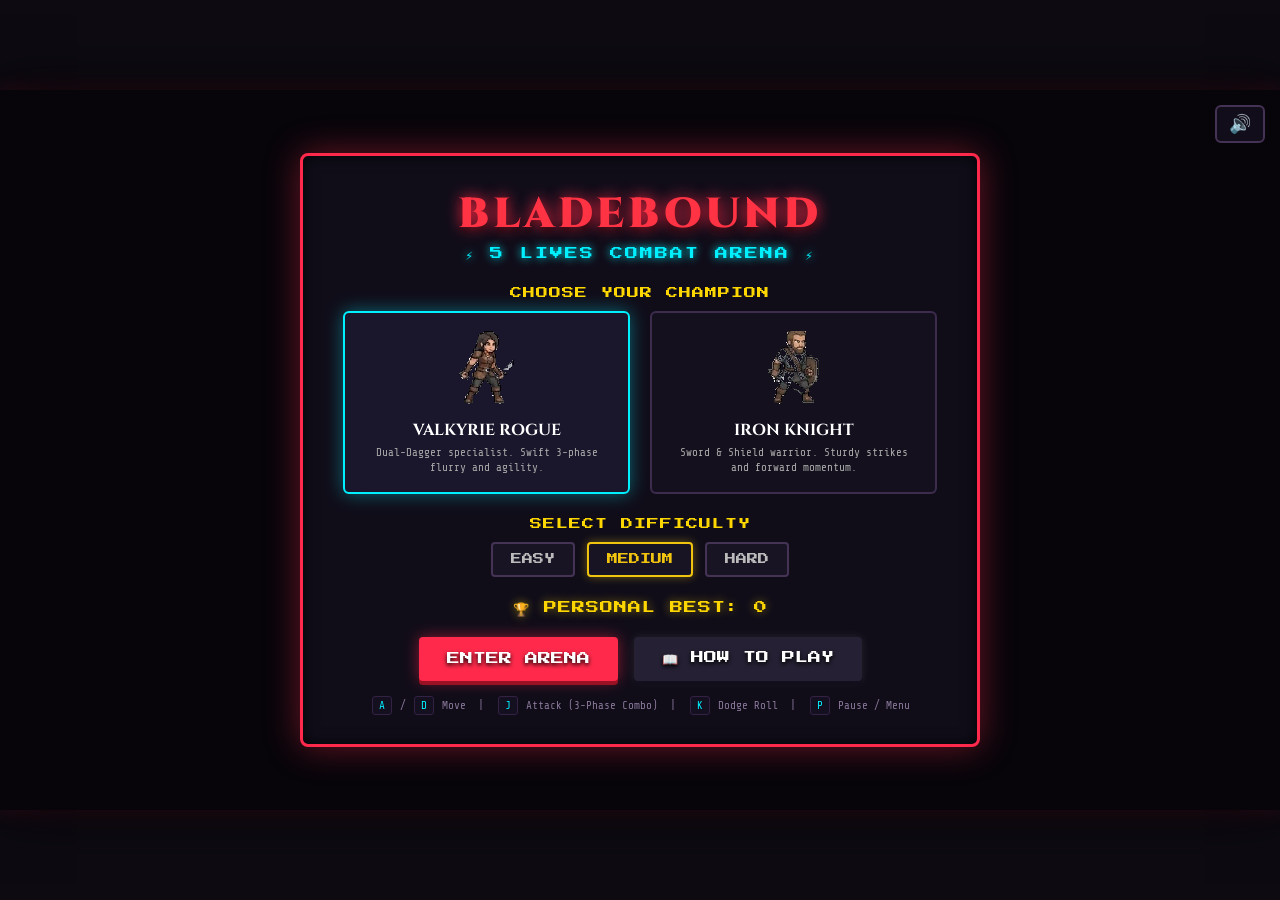
<file: index.html>
<!DOCTYPE html>
<html lang="en">
<head>
  <meta charset="UTF-8">
  <meta name="viewport" content="width=device-width, initial-scale=1.0, maximum-scale=1.0, user-scalable=no">
  <title>BladeBound: 5 Lives Arena</title>
  <link rel="stylesheet" href="./css/style.css">
</head>
<body>
  <div id="gameWrapper">
    <canvas id="gameCanvas"></canvas>
    <div class="crt-overlay"></div>

    <button id="audioToggleBtn" title="Toggle Sound">🔊</button>

    <!-- 1. Preloader Screen -->
    <div id="loadingOverlay" class="modal-overlay">
      <div class="loading-box">
        <h1 class="game-title">BLADEBOUND</h1>
        <div class="game-subtitle">5 LIVES ARENA</div>
        <div class="loading-bar-frame">
          <div id="loadingProgress" class="loading-bar-fill"></div>
        </div>
        <div id="loadingText" class="loading-text">PREPARING ARENA ASSETS...</div>
      </div>
    </div>

    <!-- 2. Start Screen Modal -->
    <div id="startModal" class="modal-overlay hidden">
      <div class="modal-box">
        <h1 class="game-title">BLADEBOUND</h1>
        <div class="game-subtitle">⚡ 5 LIVES COMBAT ARENA ⚡</div>

        <div class="selection-title">CHOOSE YOUR CHAMPION</div>
        <div class="character-picker">
          <div class="char-card selected" data-character="hero_female">
            <div class="char-avatar">
              <img src="./assets/sprites/hero_female/idle_1.png?v=4" alt="Female Rogue">
            </div>
            <div class="char-name">VALKYRIE ROGUE</div>
            <div class="char-desc">Dual-Dagger specialist. Swift 3-phase flurry and agility.</div>
          </div>
          <div class="char-card" data-character="hero_male">
            <div class="char-avatar">
              <img src="./assets/sprites/hero_male/idle_1.png?v=4" alt="Male Knight">
            </div>
            <div class="char-name">IRON KNIGHT</div>
            <div class="char-desc">Sword & Shield warrior. Sturdy strikes and forward momentum.</div>
          </div>
        </div>

        <div class="difficulty-selector">
          <div class="selection-title">SELECT DIFFICULTY</div>
          <div class="diff-buttons">
            <button class="diff-btn" data-diff="easy">EASY</button>
            <button class="diff-btn active" data-diff="medium">MEDIUM</button>
            <button class="diff-btn" data-diff="hard">HARD</button>
          </div>
        </div>

        <div class="high-score-banner">
          🏆 PERSONAL BEST: <span id="startHighScore">0</span>
        </div>

        <div class="modal-actions">
          <button id="startBtn" class="arcade-btn">ENTER ARENA</button>
          <button id="openHelpBtn" class="arcade-btn secondary-btn">📖 HOW TO PLAY</button>
        </div>

        <div class="controls-guide">
          <span>A</span> / <span>D</span> Move &nbsp;|&nbsp; 
          <span>J</span> Attack (3-Phase Combo) &nbsp;|&nbsp; 
          <span>K</span> Dodge Roll &nbsp;|&nbsp; 
          <span>P</span> Pause / Menu
        </div>
      </div>
    </div>

    <!-- 3. Pause Modal -->
    <div id="pauseModal" class="modal-overlay hidden">
      <div class="modal-box">
        <h2 class="game-title" style="font-size: 32px;">BATTLE PAUSED</h2>
        <div class="modal-actions" style="flex-direction: column; max-width: 260px; margin: 24px auto;">
          <button id="resumeBtn" class="arcade-btn">RESUME BATTLE</button>
          <button id="pauseHelpBtn" class="arcade-btn secondary-btn">📖 HOW TO PLAY</button>
          <button id="pauseQuitBtn" class="arcade-btn quit-btn">QUIT TO MENU</button>
        </div>
        <div class="controls-guide">Press <span>P</span> or <span>ESC</span> to resume</div>
      </div>
    </div>

    <!-- 4. Game Over Modal -->
    <div id="gameOverModal" class="modal-overlay hidden">
      <div class="modal-box">
        <h1 class="game-title" style="color: #ff2a4b;">ALL 5 LIVES LOST</h1>
        <div id="newBestBanner" class="new-best-banner hidden">⭐ NEW PERSONAL BEST! ⭐</div>
        <div class="game-subtitle">YOU HAVE FALLEN IN THE ARENA</div>

        <div class="stats-grid">
          <div class="stat-item">
            <span class="stat-label">FINAL SCORE</span>
            <span id="finalScore" class="stat-val">0</span>
          </div>
          <div class="stat-item">
            <span class="stat-label">PERSONAL BEST</span>
            <span id="finalHighScore" class="stat-val" style="color: #ffd700;">0</span>
          </div>
          <div class="stat-item">
            <span class="stat-label">WAVE</span>
            <span id="finalWave" class="stat-val">1</span>
          </div>
          <div class="stat-item">
            <span class="stat-label">KILLS</span>
            <span id="finalKills" class="stat-val">0</span>
          </div>
        </div>

        <div class="modal-actions" style="margin-top: 15px;">
          <button id="restartBtn" class="arcade-btn">PLAY AGAIN</button>
          <button id="gameOverQuitBtn" class="arcade-btn secondary-btn">QUIT TO MENU</button>
        </div>
      </div>
    </div>

    <!-- 5. How to Play (Directions Modal) -->
    <div id="helpModal" class="modal-overlay hidden">
      <div class="modal-box" style="max-width: 650px; text-align: left;">
        <h2 class="game-title" style="font-size: 26px; text-align: center; margin-bottom: 12px;">HOW TO PLAY</h2>
        
        <div class="help-section">
          <div class="help-heading">🎯 GOAL</div>
          <p class="help-text">Survive endless waves of enemies in the arena using your <strong>5 Lives</strong>. Defeat enemies to score points and set your personal best!</p>
        </div>

        <div class="help-section">
          <div class="help-heading">🎮 CONTROLS</div>
          <div class="help-grid">
            <div class="help-control-item"><span class="key-badge">A / D</span> or <span class="key-badge">◀ ▶</span> Move Left / Right</div>
            <div class="help-control-item"><span class="key-badge">J</span> or <span class="key-badge">Space</span> Attack (Combo Flurry)</div>
            <div class="help-control-item"><span class="key-badge">K</span> or <span class="key-badge">Shift</span> Dodge Roll (Invulnerable)</div>
            <div class="help-control-item"><span class="key-badge">P</span> or <span class="key-badge">ESC</span> Pause / Quit Menu</div>
          </div>
        </div>

        <div class="help-section">
          <div class="help-heading">⚔️ 3-PHASE COMBO SYSTEM</div>
          <p class="help-text">Tap Attack consecutively to unleash your full hero combination:</p>
          <ul class="help-list">
            <li><strong>Phase 1 (Hits 1-2):</strong> Quick forward slash (15 DMG)</li>
            <li><strong>Phase 2 (Hits 3-4):</strong> Forward dash lunge burst (25 DMG)</li>
            <li><strong>Phase 3 (Hits 5-6):</strong> Overhead jump to downward ground slam (40 DMG)</li>
          </ul>
        </div>

        <div class="help-section">
          <div class="help-heading">❤️ 5 LIVES & ⚡ STAMINA</div>
          <p class="help-text">You start with 5 hearts. When your HP reaches 0, you lose 1 life and respawn with 1 second of shield invulnerability. Attacking costs blue Energy, which recharges automatically when resting.</p>
        </div>

        <div style="text-align: center; margin-top: 20px;">
          <button id="closeHelpBtn" class="arcade-btn">GOT IT, LET'S FIGHT!</button>
        </div>
      </div>
    </div>

    <!-- 6. On-screen Mobile Touch Controls -->
    <div class="touch-controls">
      <div class="touch-cluster">
        <button id="touchLeft" class="touch-btn">◀</button>
        <button id="touchRight" class="touch-btn">▶</button>
      </div>
      <div class="touch-cluster">
        <button id="touchDodge" class="touch-btn">ROLL</button>
        <button id="touchAttack" class="touch-btn touch-btn-action">ATK</button>
      </div>
    </div>
  </div>

  <script type="module" src="./src/main.js?v=4"></script>
</body>
</html>
</file>
<file: css/style.css>
/* ==========================================================================
   BLADEBOUND: 5 LIVES ARENA - STYLESHEET
   Arcade Gothic Dark Fantasy Aesthetic
   ========================================================================== */

@import url('https://fonts.googleapis.com/css2?family=Cinzel:wght@700;900&family=Press+Start+2P&family=Share+Tech+Mono&display=swap');

:root {
  --bg-dark: #0d0a12;
  --panel-bg: rgba(18, 14, 26, 0.94);
  --border-glow: #ff2a4b;
  --cyan-accent: #00f0ff;
  --gold-accent: #ffd700;
  --text-main: #f0e6d2;
  --font-arcade: 'Press Start 2P', monospace;
  --font-title: 'Cinzel', serif;
  --font-mono: 'Share Tech Mono', monospace;
}

* {
  box-sizing: border-box;
  margin: 0;
  padding: 0;
  user-select: none;
  -webkit-user-select: none;
}

body {
  background-color: var(--bg-dark);
  color: var(--text-main);
  font-family: var(--font-mono);
  overflow: hidden;
  height: 100vh;
  width: 100vw;
  display: flex;
  align-items: center;
  justify-content: center;
}

/* 16:9 Game Container */
#gameWrapper {
  position: relative;
  width: 100vw;
  height: 56.25vw; /* 16:9 ratio */
  max-height: 100vh;
  max-width: 177.78vh; /* 16:9 ratio */
  box-shadow: 0 0 50px rgba(0, 0, 0, 0.9), 0 0 20px rgba(255, 42, 75, 0.2);
  background: #000;
  overflow: hidden;
}

#gameCanvas {
  width: 100%;
  height: 100%;
  display: block;
  image-rendering: -moz-crisp-edges;
  image-rendering: -webkit-crisp-edges;
  image-rendering: pixelated;
  image-rendering: crisp-edges;
}

/* Subtle CRT Scanline Overlay */
.crt-overlay {
  position: absolute;
  top: 0;
  left: 0;
  width: 100%;
  height: 100%;
  pointer-events: none;
  background: linear-gradient(
    rgba(18, 16, 16, 0) 50%, 
    rgba(0, 0, 0, 0.25) 50%
  );
  background-size: 100% 4px;
  z-index: 5;
}

/* Audio control toggle */
#audioToggleBtn {
  position: absolute;
  top: 15px;
  right: 15px;
  z-index: 20;
  background: rgba(20, 15, 30, 0.8);
  border: 2px solid #443355;
  color: #fff;
  font-size: 18px;
  padding: 6px 12px;
  border-radius: 6px;
  cursor: pointer;
  transition: all 0.2s ease;
}

#audioToggleBtn:hover {
  border-color: var(--cyan-accent);
  box-shadow: 0 0 10px var(--cyan-accent);
}

/* Modals & Overlays */
.modal-overlay {
  position: absolute;
  top: 0;
  left: 0;
  width: 100%;
  height: 100%;
  background: rgba(8, 6, 12, 0.88);
  backdrop-filter: blur(4px);
  display: flex;
  align-items: center;
  justify-content: center;
  z-index: 10;
  transition: opacity 0.3s ease;
}

.modal-overlay.hidden {
  opacity: 0;
  pointer-events: none;
}

.modal-box {
  background: var(--panel-bg);
  border: 3px solid #ff2a4b;
  box-shadow: 0 0 35px rgba(255, 42, 75, 0.4), inset 0 0 15px rgba(0, 0, 0, 0.8);
  padding: 30px 40px;
  border-radius: 8px;
  text-align: center;
  max-width: 680px;
  width: 90%;
}

.game-title {
  font-family: var(--font-title);
  font-size: 42px;
  font-weight: 900;
  letter-spacing: 4px;
  color: #ff3344;
  text-shadow: 0 0 15px #ff2a4b, 0 4px 6px #000;
  margin-bottom: 4px;
}

.game-subtitle {
  font-family: var(--font-arcade);
  font-size: 13px;
  letter-spacing: 2px;
  color: var(--cyan-accent);
  text-shadow: 0 0 8px var(--cyan-accent);
  margin-bottom: 24px;
}

/* Character Selection */
.selection-title {
  font-family: var(--font-arcade);
  font-size: 12px;
  color: #ffd700;
  margin-bottom: 12px;
  letter-spacing: 1px;
}

.character-picker {
  display: flex;
  gap: 20px;
  justify-content: center;
  margin-bottom: 24px;
}

.char-card {
  flex: 1;
  background: #14101e;
  border: 2px solid #3d2c4e;
  border-radius: 6px;
  padding: 16px;
  cursor: pointer;
  transition: all 0.25s ease;
}

.char-card:hover {
  border-color: #aa66cc;
  transform: translateY(-2px);
}

.char-card.selected {
  border-color: var(--cyan-accent);
  box-shadow: 0 0 18px rgba(0, 240, 255, 0.4);
  background: #1a162b;
}

.char-avatar {
  height: 80px;
  display: flex;
  align-items: center;
  justify-content: center;
  margin-bottom: 10px;
}

.char-avatar img {
  height: 75px;
  image-rendering: pixelated;
}

.char-name {
  font-family: var(--font-title);
  font-size: 16px;
  font-weight: 700;
  color: #fff;
  margin-bottom: 4px;
}

.char-desc {
  font-size: 11px;
  color: #aaa;
  line-height: 1.4;
}

/* Difficulty Selector */
.difficulty-selector {
  margin-bottom: 24px;
}

.diff-buttons {
  display: flex;
  gap: 12px;
  justify-content: center;
}

.diff-btn {
  font-family: var(--font-arcade);
  font-size: 11px;
  padding: 10px 18px;
  background: #191424;
  border: 2px solid #443355;
  color: #bbb;
  cursor: pointer;
  border-radius: 4px;
  transition: all 0.2s ease;
}

.diff-btn:hover {
  border-color: #ffd700;
  color: #fff;
}

.diff-btn.active[data-diff="easy"] {
  border-color: #2ecc71;
  color: #2ecc71;
  box-shadow: 0 0 10px rgba(46, 204, 113, 0.4);
}

.diff-btn.active[data-diff="medium"] {
  border-color: #f1c40f;
  color: #f1c40f;
  box-shadow: 0 0 10px rgba(241, 196, 15, 0.4);
}

.diff-btn.active[data-diff="hard"] {
  border-color: #e74c3c;
  color: #e74c3c;
  box-shadow: 0 0 10px rgba(231, 76, 60, 0.5);
}

/* Arcade Action Buttons */
.modal-actions {
  display: flex;
  gap: 16px;
  justify-content: center;
  margin-bottom: 16px;
}

.arcade-btn {
  font-family: var(--font-arcade);
  font-size: 13px;
  padding: 14px 28px;
  background: #ff2a4b;
  border: none;
  color: #fff;
  text-shadow: 0 2px 4px #000;
  cursor: pointer;
  border-radius: 4px;
  box-shadow: 0 4px 0 #991122, 0 0 15px rgba(255, 42, 75, 0.5);
  transition: all 0.15s ease;
}

.arcade-btn:hover {
  transform: translateY(-2px);
  box-shadow: 0 6px 0 #991122, 0 0 25px rgba(255, 42, 75, 0.7);
}

.arcade-btn:active {
  transform: translateY(2px);
  box-shadow: 0 2px 0 #991122;
}

.secondary-btn {
  background: #252033;
  box-shadow: 0 4px 0 #120e1c, 0 0 10px rgba(255, 255, 255, 0.1);
}
.secondary-btn:hover {
  box-shadow: 0 6px 0 #120e1c, 0 0 15px rgba(255, 255, 255, 0.2);
}

.quit-btn {
  background: #44111e;
  border-color: #882233;
  box-shadow: 0 4px 0 #22080f, 0 0 10px rgba(255, 42, 75, 0.2);
}
.quit-btn:hover {
  background: #66182a;
  box-shadow: 0 6px 0 #22080f, 0 0 20px rgba(255, 42, 75, 0.5);
}

.high-score-banner {
  font-family: var(--font-arcade);
  font-size: 13px;
  color: #ffd700;
  text-shadow: 0 0 10px rgba(255, 215, 0, 0.5);
  margin-bottom: 20px;
  letter-spacing: 1px;
}

.new-best-banner {
  font-family: var(--font-arcade);
  font-size: 14px;
  color: #00ffcc;
  text-shadow: 0 0 15px #00ffcc;
  margin-bottom: 12px;
  animation: pulse 1.2s infinite alternate;
}

@keyframes pulse {
  0% { transform: scale(1); opacity: 0.9; }
  100% { transform: scale(1.05); opacity: 1; }
}

/* Help / Directions Modal */
.help-section {
  margin-bottom: 16px;
  background: rgba(18, 14, 24, 0.7);
  padding: 12px 16px;
  border-radius: 6px;
  border: 1px solid #332244;
}

.help-heading {
  font-family: var(--font-arcade);
  font-size: 11px;
  color: #ffd700;
  margin-bottom: 6px;
  letter-spacing: 1px;
}

.help-text {
  font-size: 12px;
  color: #ddd;
  line-height: 1.5;
}

.help-grid {
  display: grid;
  grid-template-columns: 1fr 1fr;
  gap: 10px;
  margin-top: 6px;
}

.help-control-item {
  font-size: 12px;
  color: #ccc;
  display: flex;
  align-items: center;
  gap: 8px;
}

.key-badge {
  background: #141020;
  border: 1px solid var(--cyan-accent);
  color: var(--cyan-accent);
  padding: 3px 8px;
  border-radius: 4px;
  font-family: var(--font-mono);
  font-weight: bold;
  font-size: 11px;
}

.help-list {
  margin-left: 20px;
  font-size: 12px;
  color: #bbb;
  line-height: 1.6;
}

.help-list strong {
  color: #fff;
}

/* Controls Guide */
.controls-guide {
  font-size: 11px;
  color: #887799;
  line-height: 1.6;
}

.controls-guide span {
  color: var(--cyan-accent);
  background: #141020;
  padding: 2px 6px;
  border-radius: 3px;
  border: 1px solid #332244;
  margin: 0 2px;
}

/* Results Stats Grid */
.stats-grid {
  display: grid;
  grid-template-columns: repeat(4, 1fr);
  gap: 12px;
  background: #14101e;
  padding: 16px;
  border-radius: 6px;
  border: 1px solid #3d2c4e;
  margin-bottom: 24px;
}

.stat-item {
  display: flex;
  flex-direction: column;
}

.stat-label {
  font-size: 10px;
  color: #887799;
  margin-bottom: 4px;
  font-family: var(--font-arcade);
}

.stat-val {
  font-size: 20px;
  font-weight: bold;
  color: #ffd700;
  font-family: var(--font-mono);
}

/* Name submission input */
.input-row {
  display: flex;
  gap: 10px;
  justify-content: center;
  margin-bottom: 20px;
}

.arcade-input {
  font-family: var(--font-arcade);
  font-size: 12px;
  padding: 12px 16px;
  background: #100c18;
  border: 2px solid #554466;
  color: #00ffcc;
  text-align: center;
  border-radius: 4px;
  outline: none;
}

.arcade-input:focus {
  border-color: var(--cyan-accent);
  box-shadow: 0 0 12px var(--cyan-accent);
}

/* Leaderboard Table */
.lb-tabs {
  display: flex;
  justify-content: center;
  gap: 8px;
  margin-bottom: 16px;
}

.lb-tab {
  font-family: var(--font-arcade);
  font-size: 10px;
  padding: 6px 14px;
  background: #191424;
  border: 1px solid #443355;
  color: #999;
  cursor: pointer;
  border-radius: 3px;
}

.lb-tab.active {
  background: #331a44;
  color: #ff3344;
  border-color: #ff3344;
}

.table-wrapper {
  max-height: 280px;
  overflow-y: auto;
  margin-bottom: 20px;
  border: 1px solid #332244;
}

.leaderboard-table {
  width: 100%;
  border-collapse: collapse;
  font-size: 12px;
}

.leaderboard-table th {
  font-family: var(--font-arcade);
  font-size: 10px;
  background: #1b1426;
  color: #ffd700;
  padding: 10px;
  border-bottom: 2px solid #443355;
  position: sticky;
  top: 0;
}

.leaderboard-table td {
  padding: 8px 10px;
  border-bottom: 1px solid #221a30;
}

.rank-col {
  color: #ffd700;
  font-weight: bold;
}

.name-col {
  color: #fff;
  text-align: left;
}

.score-col {
  color: #00ffcc;
  font-weight: bold;
}

.badge-easy { color: #2ecc71; }
.badge-medium { color: #f1c40f; }
.badge-hard { color: #e74c3c; }

/* Loading Bar */
.loading-box {
  width: 380px;
  text-align: center;
}

.loading-bar-frame {
  height: 18px;
  background: #181220;
  border: 2px solid #554466;
  border-radius: 4px;
  padding: 2px;
  margin: 16px 0;
}

.loading-bar-fill {
  height: 100%;
  width: 0%;
  background: linear-gradient(90deg, #ff2a4b, #00f0ff);
  box-shadow: 0 0 10px #00f0ff;
  transition: width 0.1s ease;
}

.loading-text {
  font-family: var(--font-arcade);
  font-size: 10px;
  color: #aaa;
}

/* Touch controls on mobile devices */
.touch-controls {
  display: none;
  position: absolute;
  bottom: 15px;
  left: 0;
  width: 100%;
  padding: 0 20px;
  justify-content: space-between;
  pointer-events: none;
  z-index: 8;
}

@media (max-width: 900px) {
  .touch-controls {
    display: flex;
  }
}

.touch-cluster {
  display: flex;
  gap: 14px;
  pointer-events: auto;
}

.touch-btn {
  width: 55px;
  height: 55px;
  border-radius: 50%;
  background: rgba(25, 20, 35, 0.75);
  border: 2px solid #554466;
  color: #fff;
  font-family: var(--font-arcade);
  font-size: 14px;
  display: flex;
  align-items: center;
  justify-content: center;
}

.touch-btn-action {
  background: rgba(255, 42, 75, 0.7);
  border-color: #ff6688;
}
</file>
